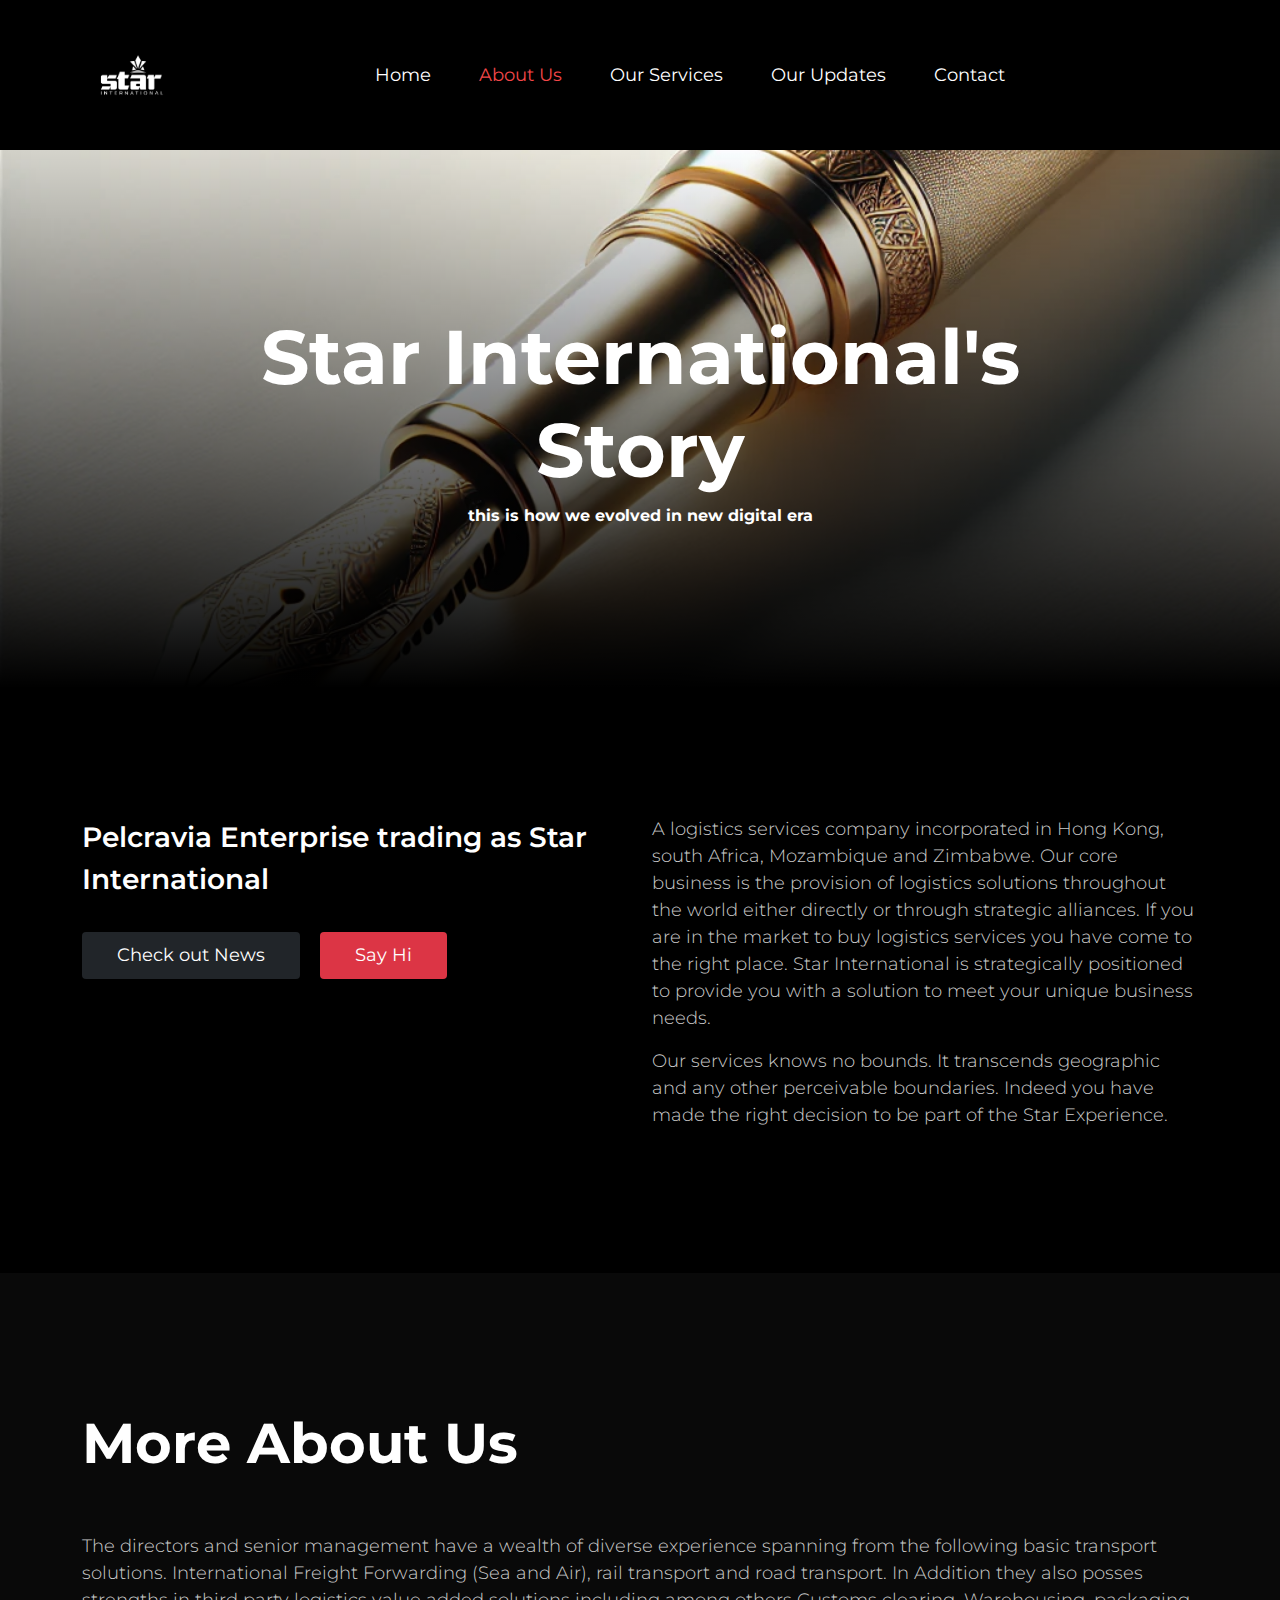
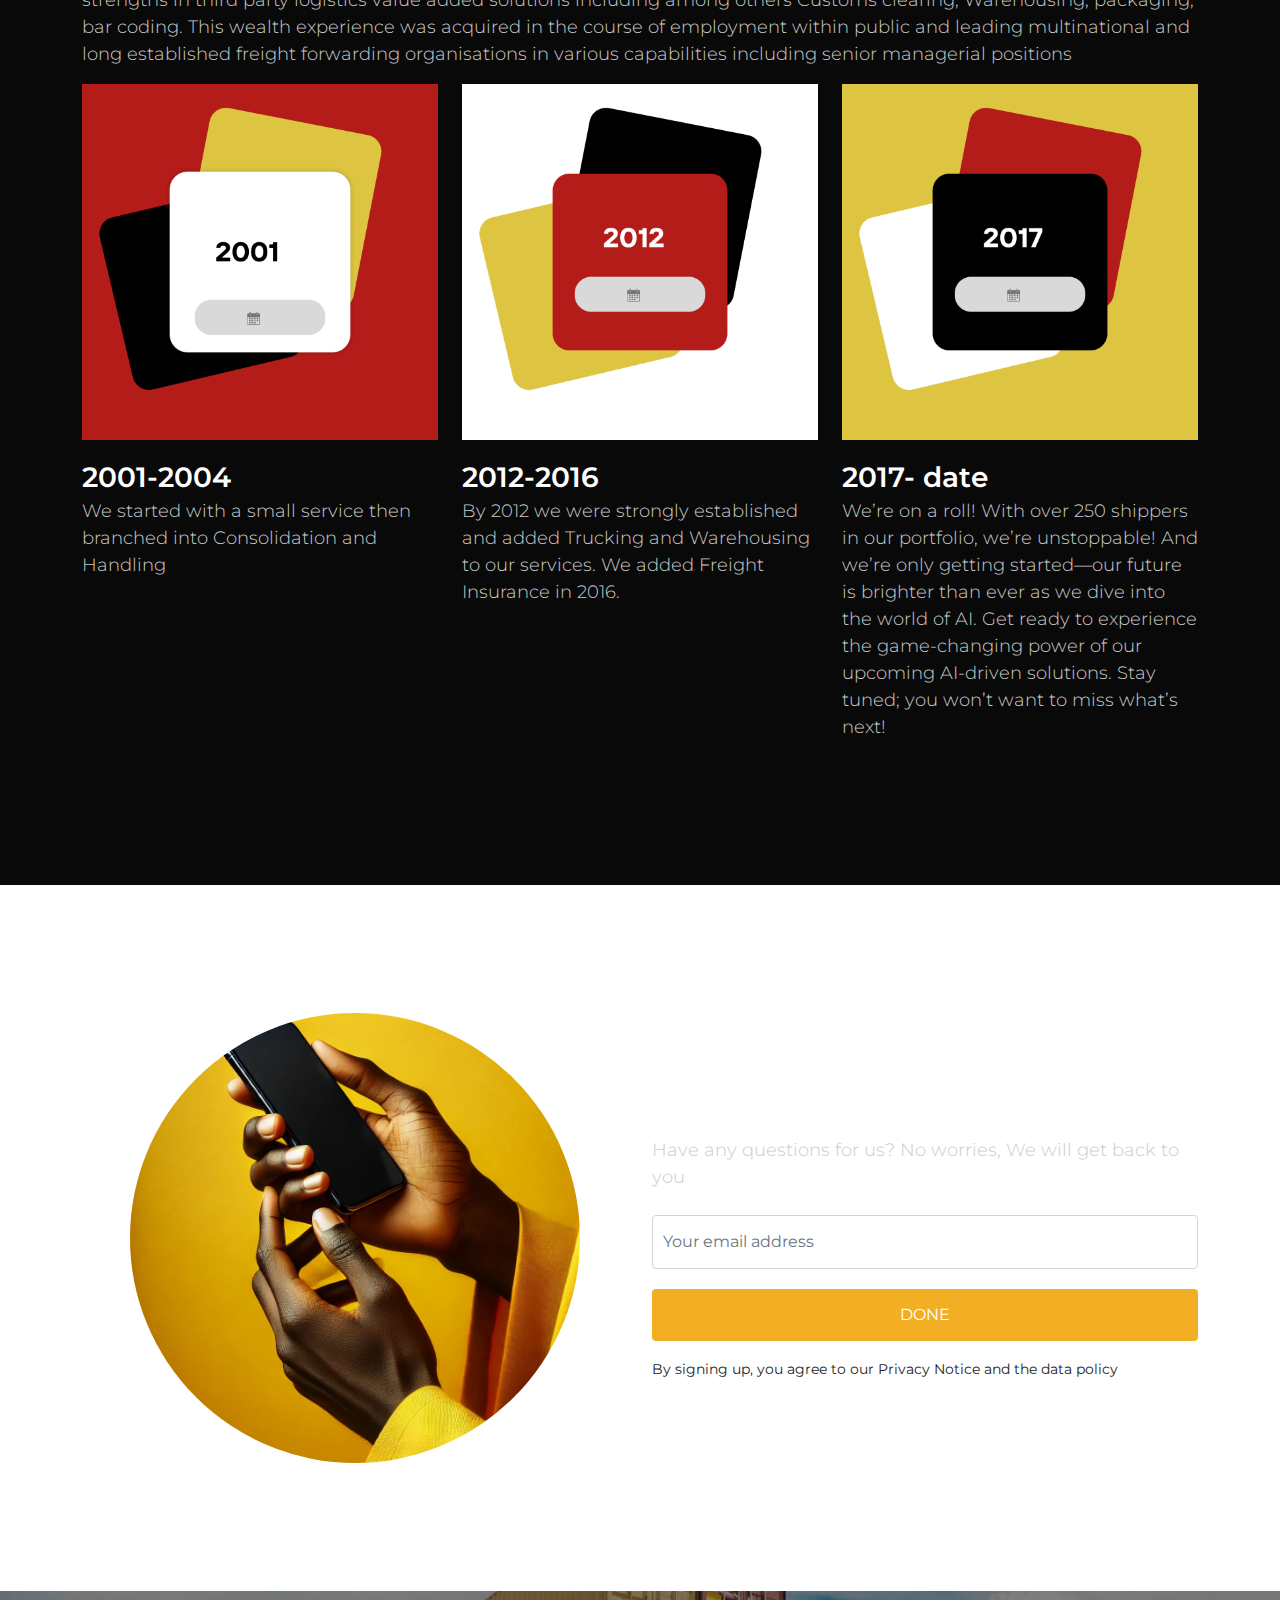
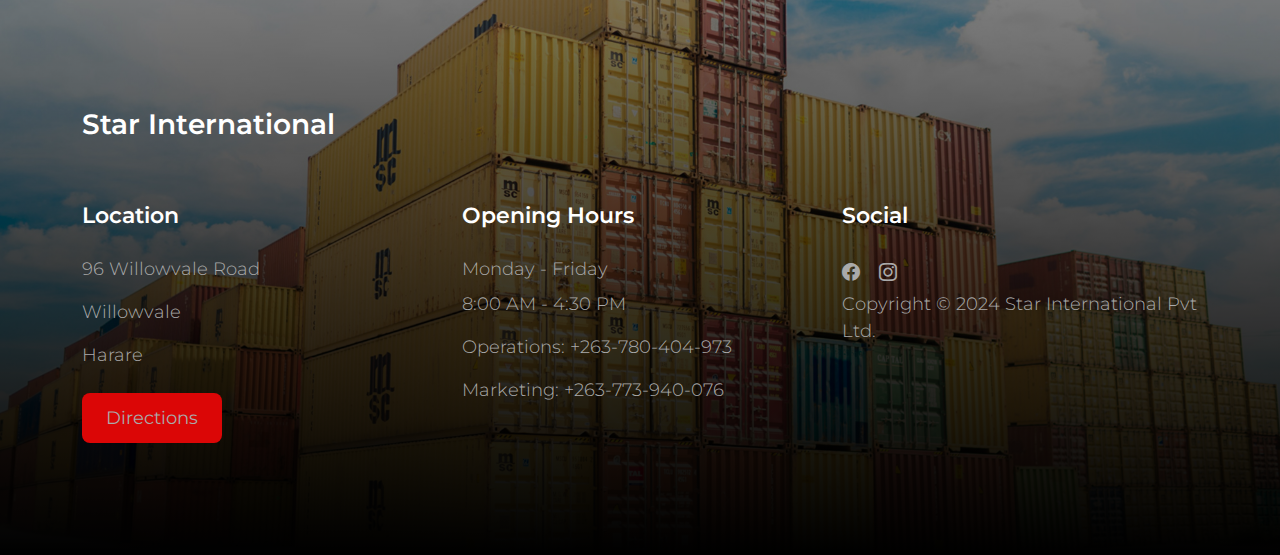
<file: about.html>
<!doctype html>
<html lang="en">
    <head>
        <meta charset="utf-8">
        <meta name="viewport" content="width=device-width, initial-scale=1">

        <meta name="description" content="">
        <meta name="author" content="">

        <title>About Star International</title>

        <!-- CSS FILES -->        
        <link rel="preconnect" href="https://fonts.googleapis.com">
        
        <link rel="preconnect" href="https://fonts.gstatic.com" crossorigin>
        
        <link href="https://fonts.googleapis.com/css2?family=Montserrat:wght@300;400;600;700&display=swap" rel="stylesheet">                
        <link href="css/bootstrap.min.css" rel="stylesheet">

        <link href="css/bootstrap-icons.css" rel="stylesheet">

        <link href="css/tooplate-crispy-kitchen.css" rel="stylesheet">

    </head>
    
    <body>
        
        <nav class="navbar navbar-expand-lg bg-black-header shadow-lg">
            <div class="container">
                <button class="navbar-toggler" type="button" data-bs-toggle="collapse" data-bs-target="#navbarNav" aria-controls="navbarNav" aria-expanded="false" aria-label="Toggle navigation">
                    <span class="navbar-toggler-icon"></span>
                </button>
                
                <a class="navbar-brand" href="index.html">
                    <img src="images/logo/logo.png" alt="STAR INTERNATIONAL LOGO" style="height: auto; width: 100px;">
                </a>

                <div class="d-lg-none">
                    <button type="button" class="custom-btn btn btn-danger" data-bs-toggle="modal" data-bs-target="#BookingModal">Reservation</button>
                </div>

                <div class="collapse navbar-collapse" id="navbarNav">
                    <ul class="navbar-nav mx-auto">
                        <li class="nav-item">
                            <a class="nav-link" href="index.html">Home</a>
                        </li>

                        <li class="nav-item">
                            <a class="nav-link active" href="about.html">About Us</a>
                        </li>

                        <li class="nav-item">
                            <a class="nav-link" href="services.html">Our Services</a>
                        </li>

                        <li class="nav-item">
                            <a class="nav-link" href="news-detail.html">Our Updates</a>
                        </li>

                        <li class="nav-item">
                            <a class="nav-link" href="contact.html">Contact</a>
                        </li>
                    </ul>
                </div>

            </div>
        </nav>

        <main>

            <header class="site-header site-about-header">
                <div class="container">
                    <div class="row">

                        <div class="col-lg-10 col-12 mx-auto">
                            <h1 class="text-white">Star International's Story</h1>

                            <strong class="text-white">this is how we evolved in new digital era</strong>
                        </div>

                    </div>
                </div>

                <div class="overlay"></div>
            </header>

            <section class="about section-padding bg-black-header">
                <div class="container">
                    <div class="row">

                        <div class="col-lg-6 col-12 mb-2">
                            <h4 class="mb-3">Pelcravia Enterprise trading as
                                Star International</h4>

                            <a href="news.html" class="custom-btn btn btn-dark mt-3">Check out News</a>

                            <a href="contact.html" class="custom-btn btn btn-danger mt-3 ms-3">Say Hi</a>
                        </div>

                        <div class="col-lg-6 col-12">
                        
                        	<p> A logistics services company incorporated in Hong Kong, south Africa, Mozambique and Zimbabwe. Our core business is the provision of logistics solutions throughout the world either directly or through strategic alliances.

                                If you are in the market to buy logistics services you have come to the right place. Star International is strategically positioned to provide you with a solution to meet your unique business needs.</p>
                        
                            <p>
                                Our services knows no bounds. It transcends geographic and any other perceivable boundaries. Indeed you have made the right decision to be part of the Star Experience.
                                
                                </p>

                        </div>

                    </div>
                </div>
            </section>

            <section class="about section-padding">
                <div class="container">
                    <div class="row">

                        <div class="col-12">
                            <h2 class="mb-5">More About Us</h2>
                            <p>The directors and senior management have a wealth of diverse experience spanning from the following basic transport solutions. International Freight Forwarding (Sea and Air), rail transport and road transport. In Addition they also posses strengths in third party logistics value added solutions including among others Customs clearing, Warehousing, packaging, bar coding.
                                
                                This wealth experience was acquired in the course of employment within public and leading multinational and long established freight forwarding organisations in various capabilities including senior managerial positions</p>
                        </div>

                        <div class="col-lg-4 col-12">
                            <div class="team-thumb">
                                <img src="images/history1.png" class="img-fluid team-image" alt="">
                                
                                <div class="team-info">
                                    <h4 class="mt-3 mb-0">2001-2004</h4>

                                    <p>We started with a small service then branched into Consolidation and Handling</p>
                                </div>
                            </div>
                        </div>

                        <div class="col-lg-4 col-12 my-lg-0 my-4">
                            <div class="team-thumb">
                                <img src="images/history2 (5).png" class="img-fluid team-image" alt="">

                                <h4 class="mt-3 mb-0">2012-2016</h4>

                                <p>By 2012 we were strongly established and added Trucking and Warehousing to our services. We added Freight Insurance in 2016.</p>
                            </div>
                        </div>

                        <div class="col-lg-4 col-12">
                            <div class="team-thumb">
                                <img src="images/history3 (5).png" class="img-fluid team-image" alt="">
                                
                                <h4 class="mt-3 mb-0">2017- date</h4>

                                <p>We’re on a roll! With over 250 shippers in our portfolio, we’re unstoppable! And we’re only getting started—our future is brighter than ever as we dive into the world of AI. Get ready to experience the game-changing power of our upcoming AI-driven solutions. Stay tuned; you won’t want to miss what’s next! </p>
                            </div>
                        </div>

                    </div>
                </div>
            </section>
            
            <section class="newsletter section-padding bg-white">
                <div class="container">
                    <div class="row">

                        <div class="col-lg-6 col-12">
                            <img src="images/contactus.png" class="img-fluid newsletter-image" alt="">
                        </div>

                        <div class="col-lg-6 col-12 d-flex align-items-center mt-5 mt-lg-0 mx-auto">
                            <div class="subscribe-form-wrap">
                                <h4 class="mb-0">Our Newsletter</h4>

                                <p>Have any questions for us? No worries, We will get back to you</p>

                                <form class="custom-form subscribe-form mt-4" role="form">
                                    <input type="email" name="subscribe-email" id="subscribe-email" pattern="[^ @]*@[^ @]*" class="form-control" placeholder="Your email address" required="">

                                    <button type="submit" class="form-control mb-3" id="subscribe">Done</button>

                                    <small>By signing up, you agree to our Privacy Notice and the data policy</small>
                                    </div>
                                </form>
                            </div>
                        </div>

                    </div>
                </div>
            </section>

        </main>

        <footer class="site-footer section-padding">
            
            <div class="container">
                
                <div class="row">

                    <div class="col-12">
                        <h4 class="text-white mb-4 me-5">Star International</h4>
                    </div>

                    <div class="col-lg-4 col-md-7 col-xs-12 tooplate-mt30">
                        <h6 class="text-white mb-lg-4 mb-3">Location</h6>

                        <p>96 Willowvale Road </p>
                        <p>Willowvale</p>
                        <p> Harare</p>

                        

                        <a href="https://maps.app.goo.gl/TuQfLUzUe448WiKs8" class="custom-btn btn btn-dark mt-2 directions-btn">Directions</a>
                    </div>

                    <div class="col-lg-4 col-md-5 col-xs-12 tooplate-mt30">
                        <h6 class="text-white mb-lg-4 mb-3">Opening Hours</h6>

                        <p class="mb-2">Monday - Friday</p>

                        <p>8:00 AM - 4:30 PM</p>

                        <p>Operations: <a href="tel: +263-780-404-973" class="tel-link">+263-780-404-973</a></p>
                        <p>Marketing: <a href="tel: +263-773-940-076" class="tel-link">+263-773-940-076</a></p>
                        
                    </div>

                    <div class="col-lg-4 col-md-6 col-xs-12 tooplate-mt30">
                        <h6 class="text-white mb-lg-4 mb-3">Social</h6>

                        <ul class="social-icon">
                            <li><a href="#" class="social-icon-link bi-facebook"></a></li>

                            <li><a href="#" class="social-icon-link bi-instagram"></a></li>
                        </ul>
                    
                        <p>Copyright © 2024 Star International Pvt Ltd.
                        
                    </div>

                </div><!-- row ending -->
                
             </div><!-- container ending -->

        </footer>

       
        <!-- JAVASCRIPT FILES -->
        <script src="js/jquery.min.js"></script>
        <script src="js/bootstrap.bundle.min.js"></script>
        <script src="js/custom.js"></script>

    </body>
</html>
</file>
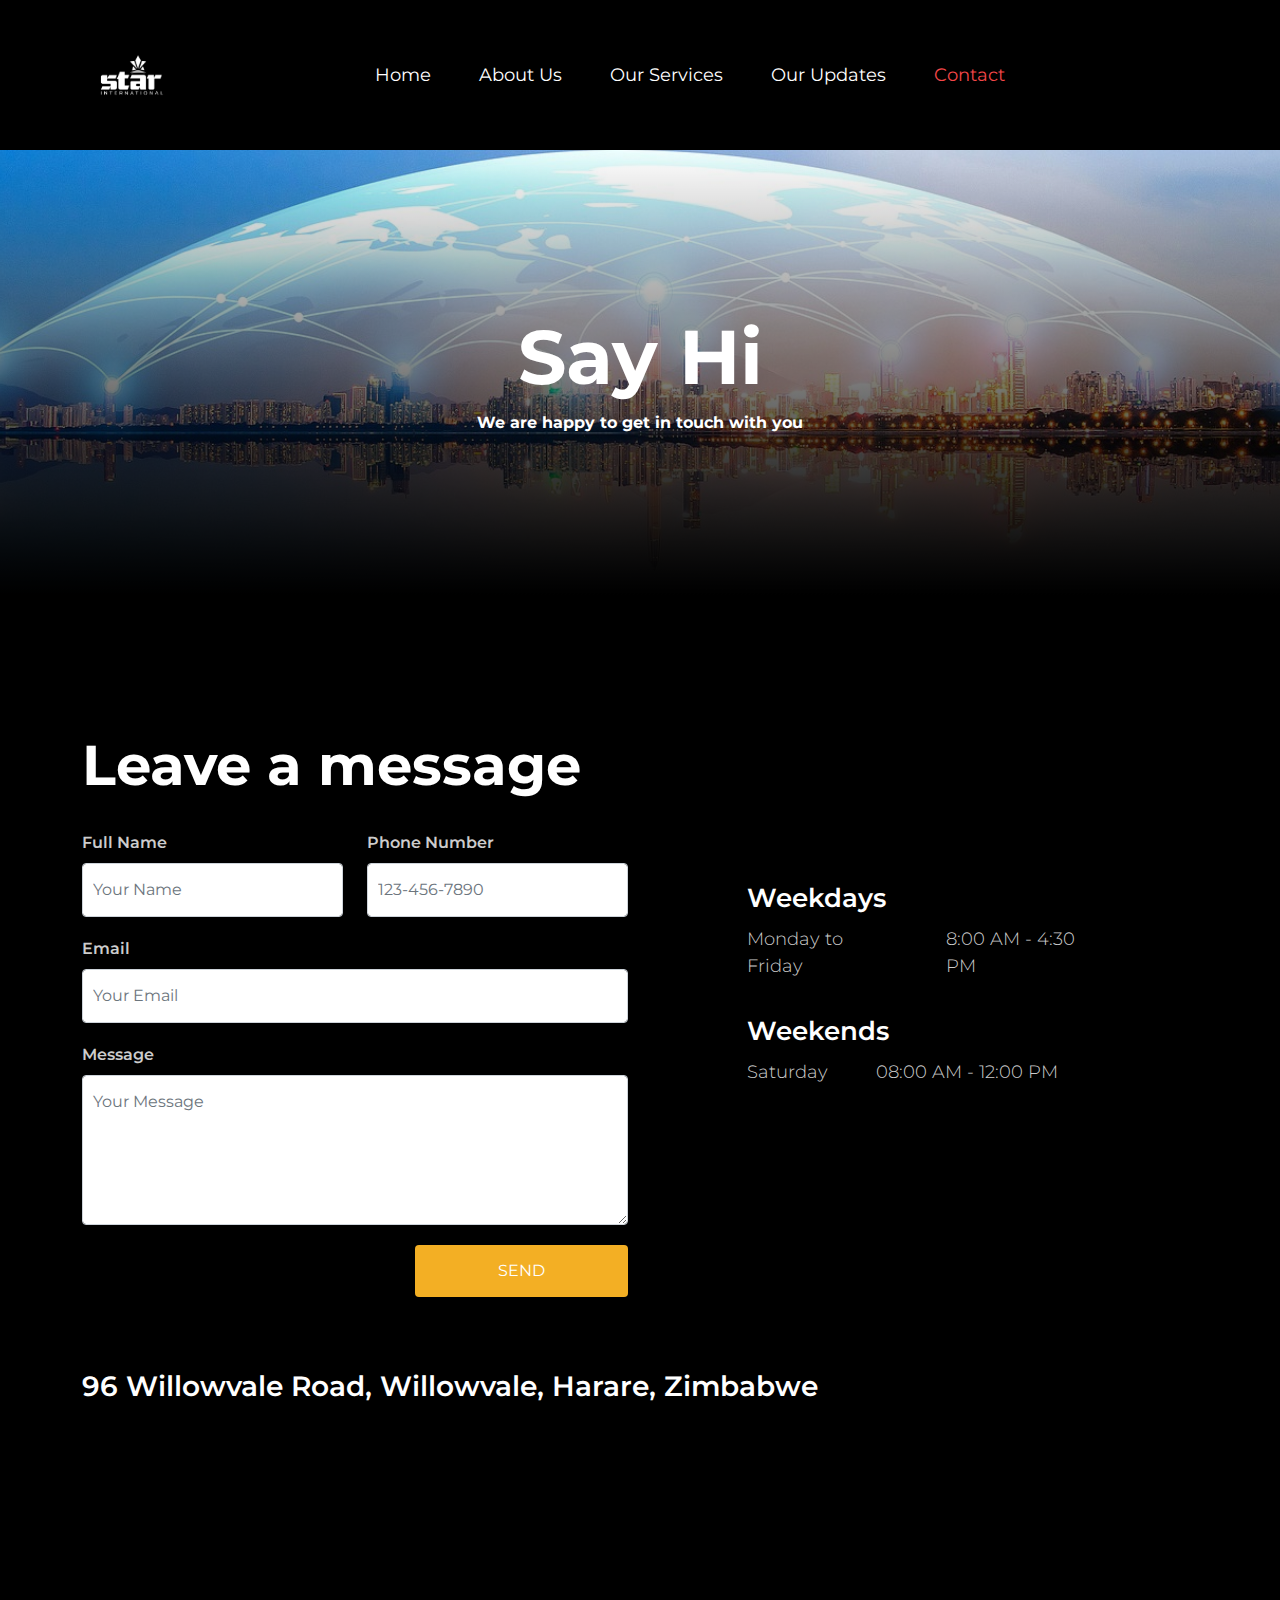
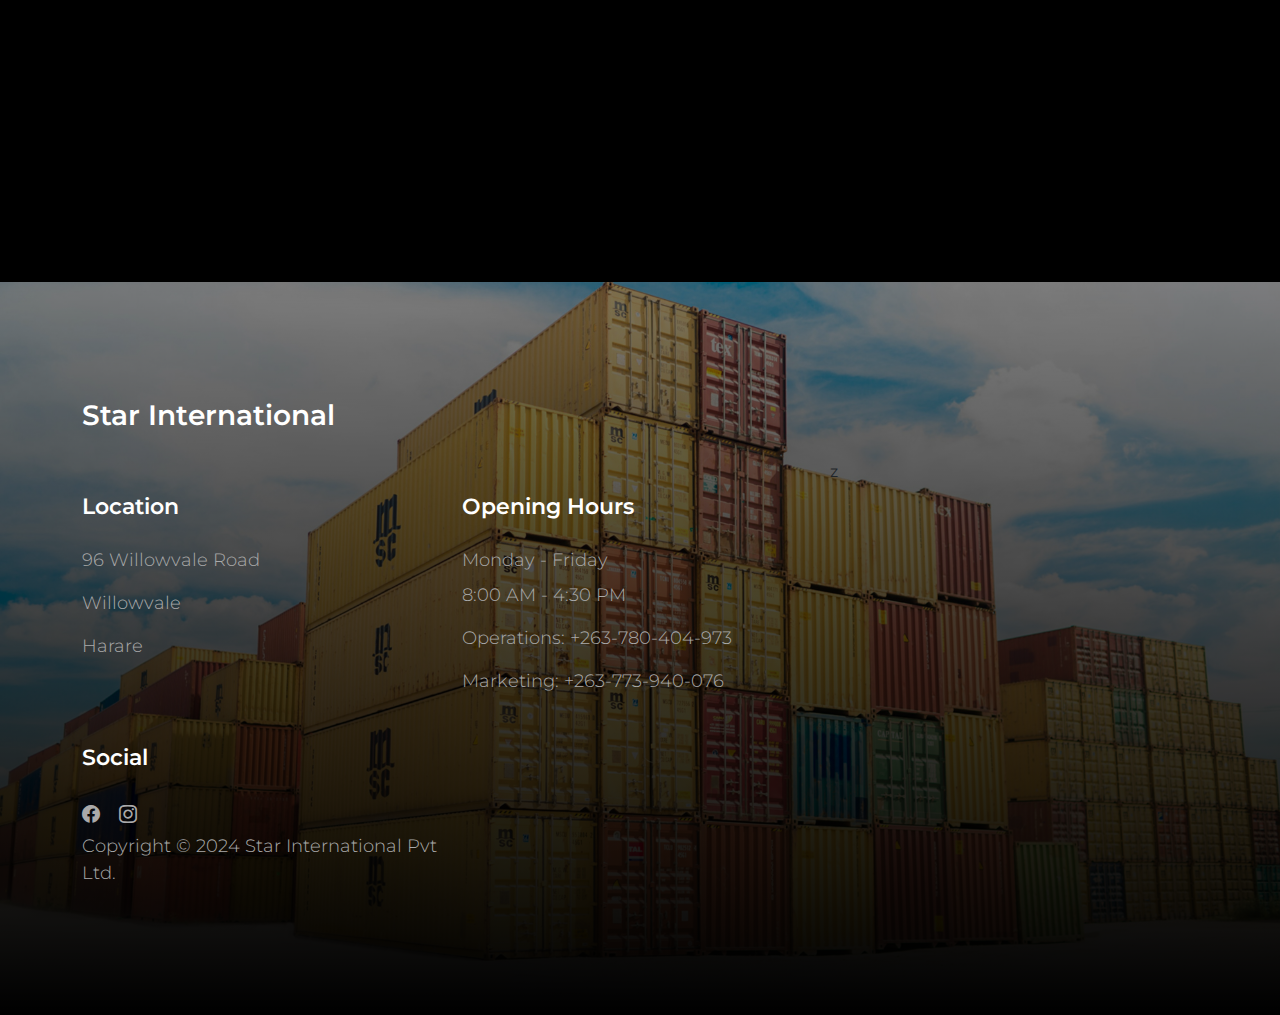
<file: contact.html>
<!doctype html>
<html lang="en">
    <head>
        <meta charset="utf-8">
        <meta name="viewport" content="width=device-width, initial-scale=1">

        <meta name="description" content="">
        <meta name="author" content="">

        <title>Star International - Contact Page</title>

        <!-- CSS FILES -->        
        <link rel="preconnect" href="https://fonts.googleapis.com">
        
        <link rel="preconnect" href="https://fonts.gstatic.com" crossorigin>
        
        <link href="https://fonts.googleapis.com/css2?family=Montserrat:wght@300;400;600;700&display=swap" rel="stylesheet">                
        <link href="css/bootstrap.min.css" rel="stylesheet">

        <link href="css/bootstrap-icons.css" rel="stylesheet">

        <link href="css/tooplate-crispy-kitchen.css" rel="stylesheet">

    </head>
    
    <body>
        
        <nav class="navbar navbar-expand-lg bg-black-header shadow-lg">
            <div class="container">
                <button class="navbar-toggler" type="button" data-bs-toggle="collapse" data-bs-target="#navbarNav" aria-controls="navbarNav" aria-expanded="false" aria-label="Toggle navigation">
                    <span class="navbar-toggler-icon"></span>
                </button>
                
                <a class="navbar-brand" href="index.html">
                    <img src="images/logo/logo.png" alt="STAR INTERNATIONAL LOGO" style="height: auto; width: 100px;">
                </a>

                <div class="d-lg-none">
                    <button type="button" class="custom-btn btn btn-danger" data-bs-toggle="modal" data-bs-target="#BookingModal">Reservation</button>
                </div>

                <div class="collapse navbar-collapse" id="navbarNav">
                    <ul class="navbar-nav mx-auto">
                        <li class="nav-item">
                            <a class="nav-link" href="index.html">Home</a>
                        </li>

                        <li class="nav-item">
                            <a class="nav-link" href="about.html">About Us</a>
                        </li>

                        <li class="nav-item">
                            <a class="nav-link" href="services.html">Our Services</a>
                        </li>

                        <li class="nav-item">
                            <a class="nav-link" href="news-detail.html">Our Updates</a>
                        </li>

                        <li class="nav-item">
                            <a class="nav-link active" href="contact.html">Contact</a>
                        </li>
                    </ul>
                </div>

                

            </div>
        </nav>

        <main>

            <header class="site-header site-contact-header">
                <div class="container">
                    <div class="row">

                        <div class="col-lg-10 col-12 mx-auto">
                            <h1 class="text-white">Say Hi</h1>

                            <strong class="text-white">We are happy to get in touch with you</strong>
                        </div>

                    </div>
                </div>
                
                <div class="overlay"></div>
            </header>

            <section class="contact section-padding">
                <div class="container">
                    <div class="row">

                        <div class="col-12">
                            <h2 class="mb-4">Leave a message</h2>
                        </div>

                        <div class="col-lg-6 col-12">
                            <form class="custom-form contact-form row" action="#" method="post" role="form">
                                <div class="col-lg-6 col-6">
                                    <label for="contact-name" class="form-label">Full Name</label>

                                    <input type="text" name="contact-name" id="contact-name" class="form-control" placeholder="Your Name" required>
                                </div>

                                <div class="col-lg-6 col-6">
                                    <label for="contact-phone" class="form-label">Phone Number</label>

                                    <input type="telephone" name="contact-phone" id="contact-phone" pattern="[0-9]{3}-[0-9]{3}-[0-9]{4}" class="form-control" placeholder="123-456-7890">
                                </div>

                                <div class="col-12">
                                    <label for="contact-email" class="form-label">Email</label>

                                    <input type="email" name="contact-email" id="contact-email" pattern="[^ @]*@[^ @]*" class="form-control" placeholder="Your Email" required="">

                                    <label for="contact-message" class="form-label">Message</label>

                                    <textarea class="form-control" rows="5" id="contact-message" name="contact-message" placeholder="Your Message"></textarea>
                                </div>

                                <div class="col-lg-5 col-12 ms-auto">
                                    <button type="submit" class="form-control">Send</button>
                                </div>
                            </form>
                        </div>

                        <div class="col-lg-4 col-12 mx-auto mt-lg-5 mt-4">

                            <h5>Weekdays</h5>

                            <div class="d-flex mb-lg-3">
                                <p>Monday to Friday</p>

                                <p class="ms-5">8:00 AM - 4:30 PM</p>
                            </div>

                            <h5>Weekends</h5>

                            <div class="d-flex">
                                <p>Saturday</p>

                                <p class="ms-5">08:00 AM - 12:00 PM</p>
                            </div>
                        </div>

                        <div class="col-12">
                            <h4 class="mt-5 mb-4">96 Willowvale Road, Willowvale, Harare, Zimbabwe </h4>

                            <div class="google-map pt-3">
                                
                                <iframe src="https://www.google.com/maps/embed?pb=!1m18!1m12!1m3!1d4439.860601905831!2d30.98305601136784!3d-17.879884183023258!2m3!1f0!2f0!3f0!3m2!1i1024!2i768!4f13.1!3m3!1m2!1s0x1931a176e43d4e1f%3A0xcb282feb3d12c814!2sStar%20International!5e1!3m2!1sen!2szm!4v1731422106256!5m2!1sen!2szm" width="100%" height="300" style="border:0;" allowfullscreen="" loading="lazy" referrerpolicy="no-referrer-when-downgrade"></iframe>
                            </div>
                        </div>

                    </div>
                </div>
            </section>

        </main>

        <footer class="site-footer section-padding">
            
            <div class="container">
                
                <div class="row">

                    <div class="col-12">
                        <h4 class="text-white mb-4 me-5">Star International</h4>
                    </div>

                    <div class="col-lg-4 col-md-7 col-xs-12 tooplate-mt30">
                        <h6 class="text-white mb-lg-4 mb-3">Location</h6>

                        <p>96 Willowvale Road </p>
                        <p>Willowvale</p>
                        <p> Harare</p>

                    </div>

                    <div class="col-lg-4 col-md-5 col-xs-12 tooplate-mt30">
                        <h6 class="text-white mb-lg-4 mb-3">Opening Hours</h6>

                        <p class="mb-2">Monday - Friday</p>

                        <p>8:00 AM - 4:30 PM</p>

                        <p>Operations: <a href="tel: +263-780-404-973" class="tel-link">+263-780-404-973</a></p>
                        <p>Marketing: <a href="tel: +263-773-940-076" class="tel-link">+263-773-940-076</a></p>
                        
                    </div>

                 z   <div class="col-lg-4 col-md-6 col-xs-12 tooplate-mt30">
                        <h6 class="text-white mb-lg-4 mb-3">Social</h6>

                        <ul class="social-icon">
                            <li><a href="#" class="social-icon-link bi-facebook"></a></li>

                            <li><a href="#" class="social-icon-link bi-instagram"></a></li>
                        </ul>
                    
                        <p>Copyright © 2024 Star International Pvt Ltd.
                        
                    </div>

                </div><!-- row ending -->
                
             </div><!-- container ending -->
             
        </footer>

        <!-- Modal -->
        <div class="modal fade" id="BookingModal" tabindex="-1" aria-labelledby="BookingModal" aria-hidden="true">
            <div class="modal-dialog modal-dialog-centered modal-xl">
                <div class="modal-content">
                    <div class="modal-header">
                        <h3 class="mb-0">Reserve a table</h3>

                        <button type="button" class="btn-close" data-bs-dismiss="modal" aria-label="Close"></button>
                    </div>

                    <div class="modal-body d-flex flex-column justify-content-center">
                        <div class="booking">
                            
                            <form class="booking-form row" role="form" action="#" method="post">
                                <div class="col-lg-6 col-12">
                                    <label for="name" class="form-label">Full Name</label>

                                    <input type="text" name="name" id="name" class="form-control" placeholder="Your Name" required>
                                </div>

                                <div class="col-lg-6 col-12">
                                    <label for="email" class="form-label">Email Address</label>

                                    <input type="email" name="email" id="email" pattern="[^ @]*@[^ @]*" class="form-control" placeholder="your@email.com" required>
                                </div>

                                <div class="col-lg-6 col-12">
                                    <label for="phone" class="form-label">Phone Number</label>

                                    <input type="telephone" name="phone" id="phone" pattern="[0-9]{3}-[0-9]{3}-[0-9]{4}" class="form-control" placeholder="123-456-7890">
                                </div>

                                <div class="col-lg-6 col-12">
                                    <label for="people" class="form-label">Number of persons</label>

                                    <input type="text" name="people" id="people" class="form-control" placeholder="12 persons">
                                </div>

                                <div class="col-lg-6 col-12">
                                    <label for="date" class="form-label">Date</label>

                                    <input type="date" name="date" id="date" value="" class="form-control">
                                </div>

                                <div class="col-lg-6 col-12">
                                    <label for="time" class="form-label">Time</label>

                                    <select class="form-select form-control" name="time" id="time">
                                      <option value="5" selected>5:00 PM</option>
                                      <option value="6">6:00 PM</option>
                                      <option value="7">7:00 PM</option>
                                      <option value="8">8:00 PM</option>
                                      <option value="9">9:00 PM</option>
                                    </select>
                                </div>

                                <div class="col-12">
                                    <label for="message" class="form-label">Special Request</label>

                                    <textarea class="form-control" rows="4" id="message" name="message" placeholder=""></textarea>
                                </div>

                                <div class="col-lg-4 col-12 ms-auto">
                                    <button type="submit" class="form-control">Submit Request</button>
                                </div>
                            </form>
                        </div>
                    </div>

                    <div class="modal-footer"></div>
                    
                </div>
                
            </div>
        </div>

        <!-- JAVASCRIPT FILES -->
        <script src="js/jquery.min.js"></script>
        <script src="js/bootstrap.bundle.min.js"></script>
        <script src="js/custom.js"></script>

    </body>
</html>
</file>
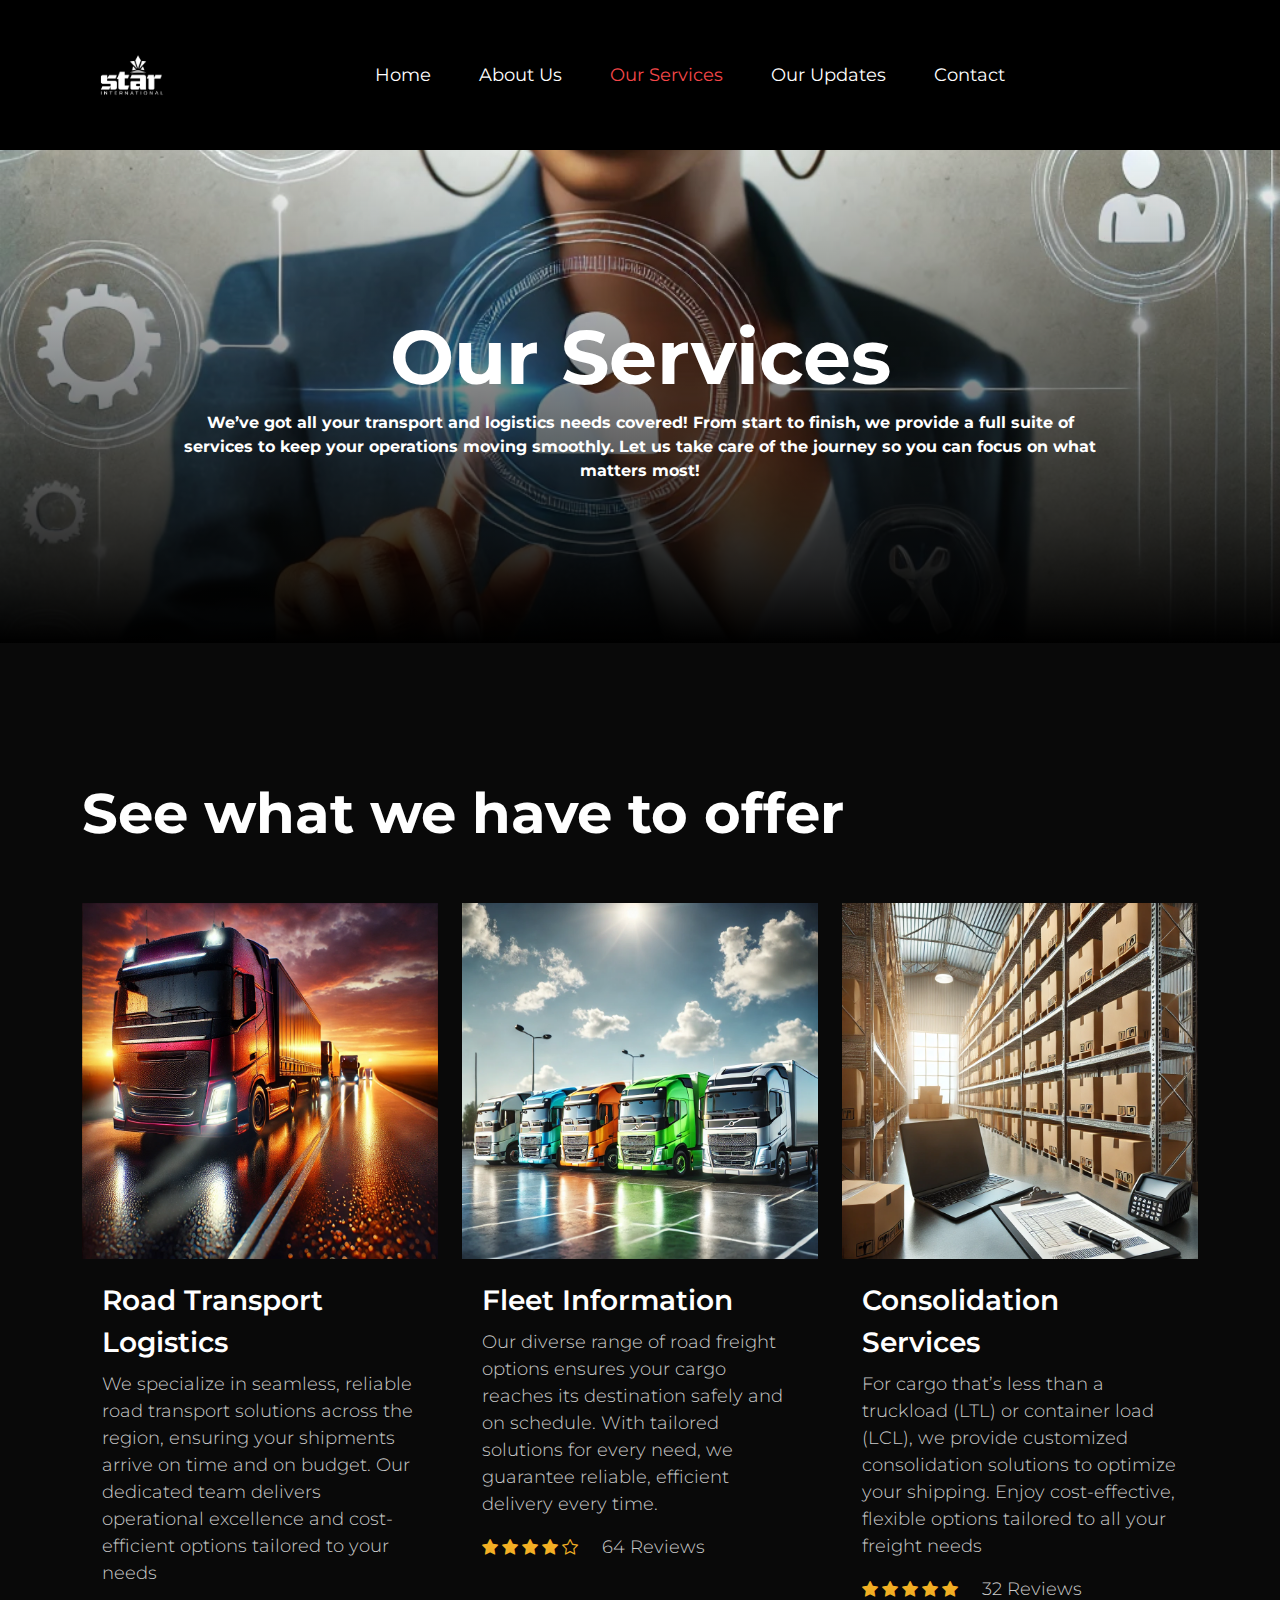
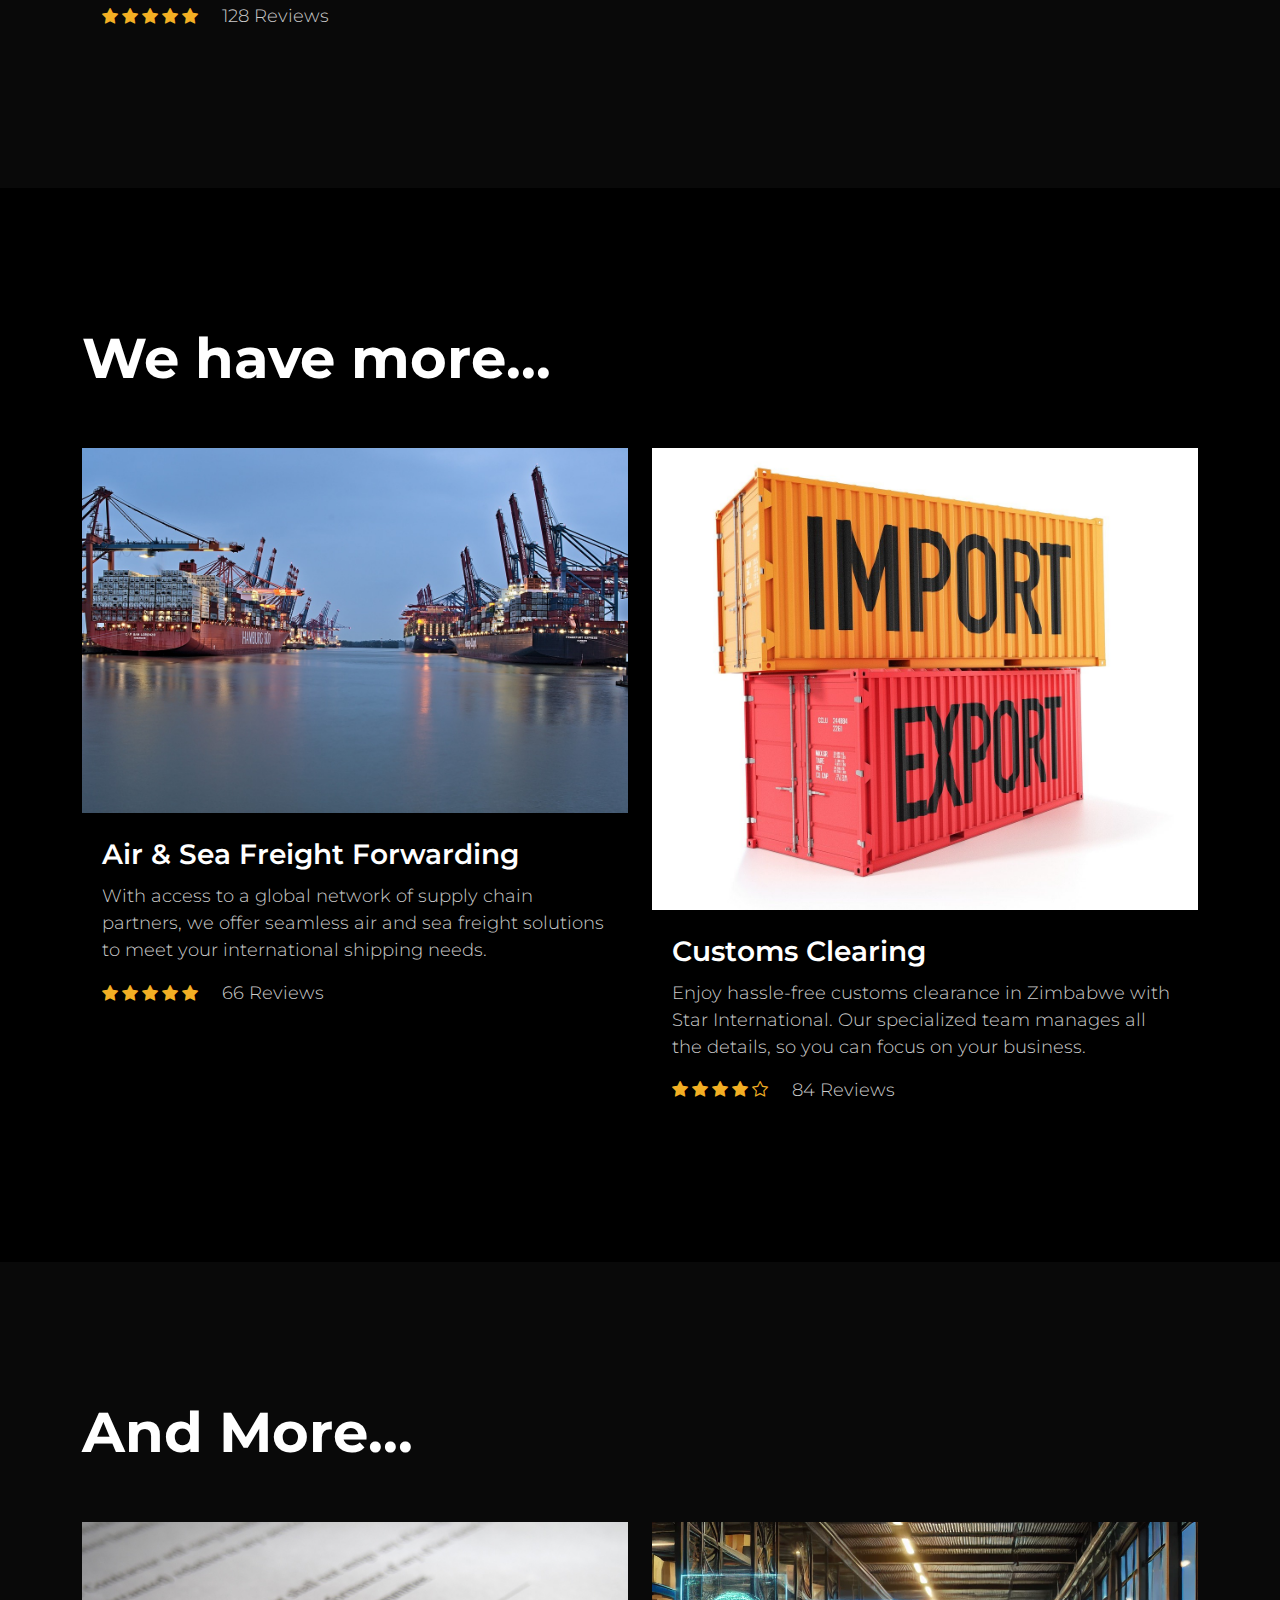
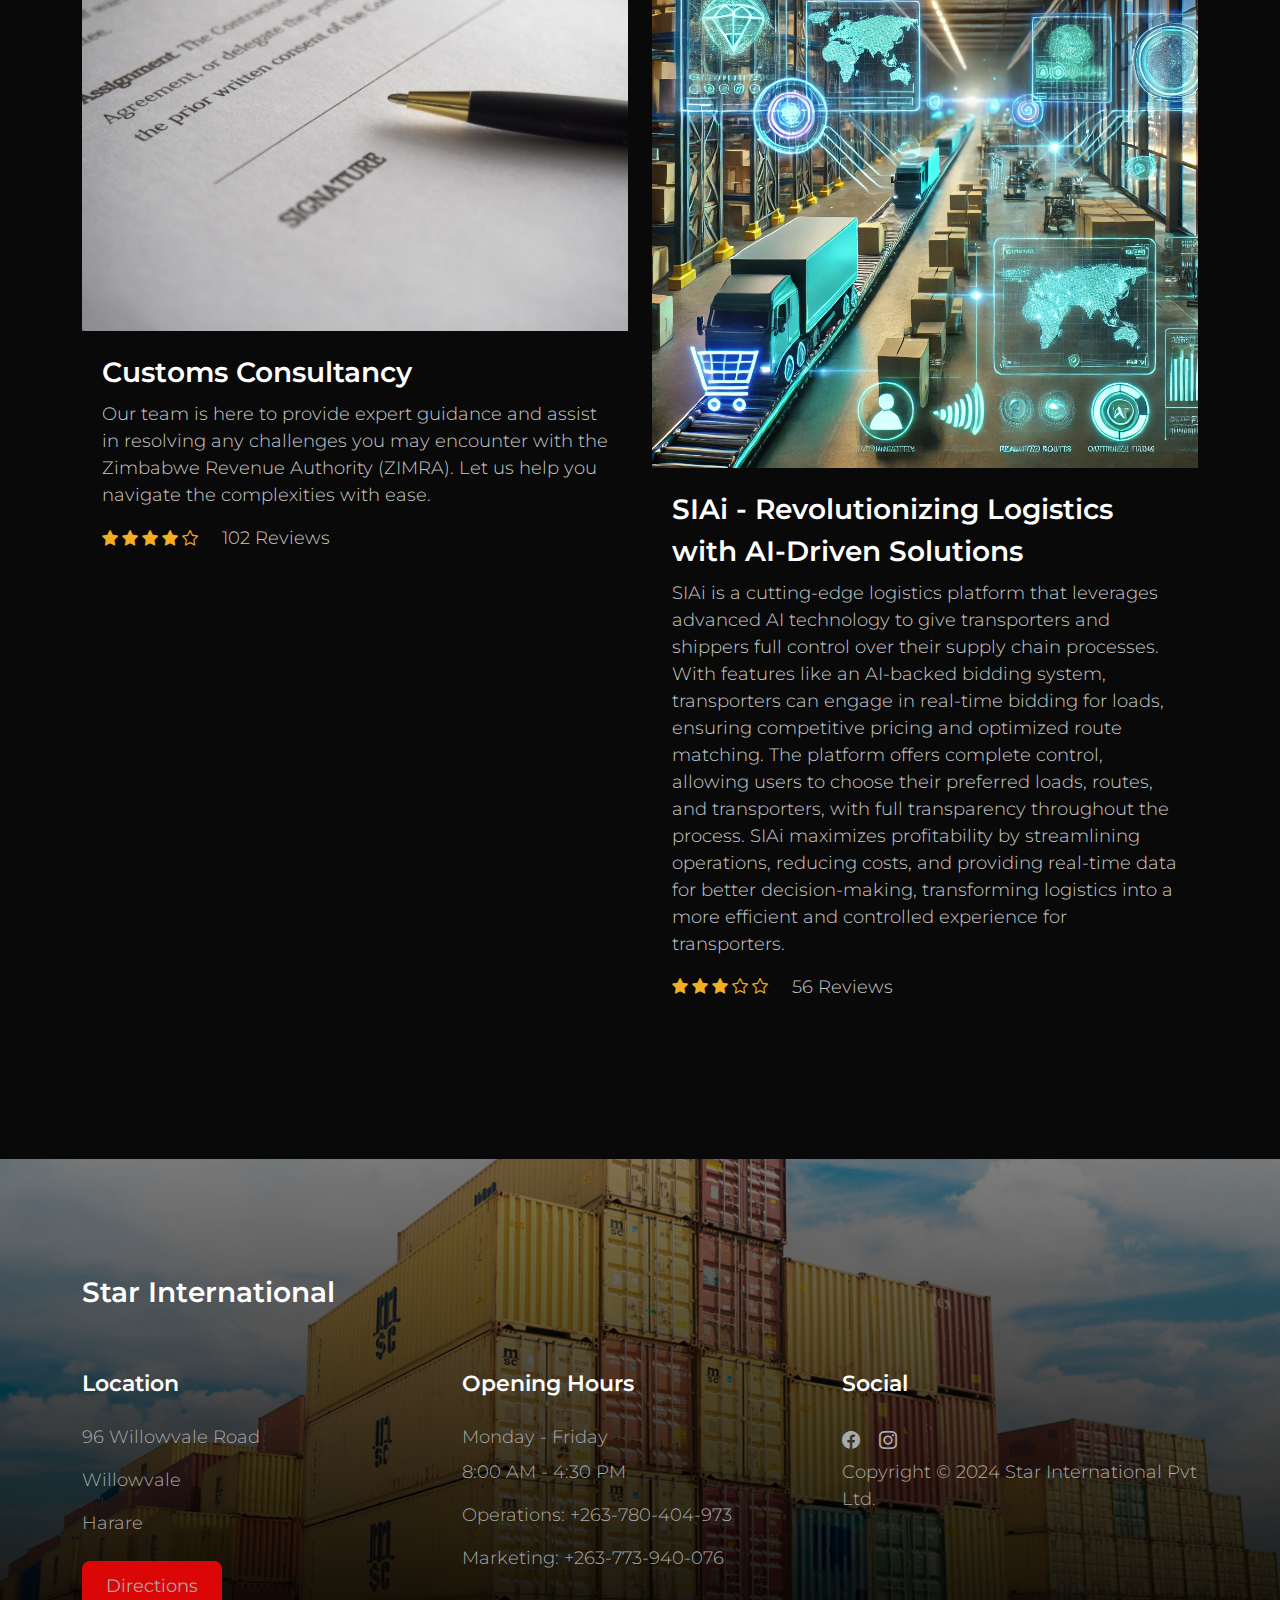
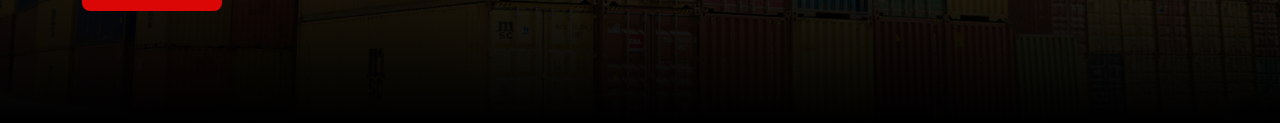
<file: services.html>
<!doctype html>
<html lang="en">
    <head>
        <meta charset="utf-8">
        <meta name="viewport" content="width=device-width, initial-scale=1">

        <meta name="description" content="">
        <meta name="author" content="">

        <title>Our Services</title>

        <!-- CSS FILES -->      
        <link rel="preconnect" href="https://fonts.googleapis.com">
        
        <link rel="preconnect" href="https://fonts.gstatic.com" crossorigin>
        
        <link href="https://fonts.googleapis.com/css2?family=Montserrat:wght@300;400;600;700&display=swap" rel="stylesheet">                  
        <link href="css/bootstrap.min.css" rel="stylesheet">

        <link href="css/bootstrap-icons.css" rel="stylesheet">

        <link href="css/tooplate-crispy-kitchen.css" rel="stylesheet">
        

    </head>
    
    <body>
        
        <nav class="navbar navbar-expand-lg bg-black-header shadow-lg">
            <div class="container">
                <button class="navbar-toggler" type="button" data-bs-toggle="collapse" data-bs-target="#navbarNav" aria-controls="navbarNav" aria-expanded="false" aria-label="Toggle navigation">
                    <span class="navbar-toggler-icon"></span>
                </button>
                
                <a class="navbar-brand" href="index.html">
                    <img src="images/logo/logo.png" alt="STAR INTERNATIONAL LOGO" style="height: auto; width: 100px;">
                </a>


                <div class="collapse navbar-collapse" id="navbarNav">
                    <ul class="navbar-nav mx-auto">
                        <li class="nav-item">
                            <a class="nav-link" href="index.html">Home</a>
                        </li>

                        <li class="nav-item">
                            <a class="nav-link" href="about.html">About Us</a>
                        </li>

                        <li class="nav-item">
                            <a class="nav-link active" href="services.html"> Our Services</a>
                        </li>

                        <li class="nav-item">
                            <a class="nav-link" href="news-detail.html">Our Updates</a>
                        </li>

                        <li class="nav-item">
                            <a class="nav-link" href="contact.html">Contact</a>
                        </li>
                    </ul>
                </div>

            </div>
        </nav>

        <main>

            <header class="site-header site-menu-header">

                <div class="container">
                    <div class="row">

                        <div class="col-lg-10 col-12 mx-auto">
                            <h1 class="text-white">Our Services</h1>

                            <strong class="text-white">We’ve got all your transport and logistics needs covered! From start to finish, we provide a full suite of services to keep your operations moving smoothly. Let us take care of the journey so you can focus on what matters most!</strong>
                        </div>

                    </div>
                </div>

                <div class="overlay"></div>
            </header>

            <section class="menu section-padding">
                <div class="container">
                    <div class="row">

                        <div class="col-12">
                            <h2 class="mb-lg-5 mb-4">See what we have to offer</h2>
                        </div>

                        <div class="col-lg-4 col-md-6 col-12">
                            <div class="menu-thumb">
                                <img src="images/breakfast/road.png" class="img-fluid menu-image" alt="">

                                <div class="menu-info d-flex flex-wrap align-items-center">
                                    <h4 class="mb-0">Road Transport Logistics</h4>


                                    <div class="d-flex flex-wrap align-items-center w-100 mt-2">
                                        <p>We specialize in seamless, reliable road transport solutions across the region, ensuring your shipments arrive on time and on budget. Our dedicated team delivers operational excellence and cost-efficient options tailored to your needs</p>

                                        <div class="reviews-stars">
                                            <i class="bi-star-fill reviews-icon"></i>
                                            <i class="bi-star-fill reviews-icon"></i>
                                            <i class="bi-star-fill reviews-icon"></i>
                                            <i class="bi-star-fill reviews-icon"></i>
                                            <i class="bi-star-fill reviews-icon"></i>
                                        </div>

                                        <p class="reviews-text mb-0 ms-4">128 Reviews</p>
                                    </div>
                                </div>
                            </div>
                        </div>

                        <div class="col-lg-4 col-md-6 col-12">
                            <div class="menu-thumb">
                                <img src="images/breakfast/fleet.png" class="img-fluid menu-image" alt="">

                                <div class="menu-info d-flex flex-wrap align-items-center">
                                    <h4 class="mb-0">Fleet Information</h4>

                                    <div class="d-flex flex-wrap align-items-center w-100 mt-2">
                                        <p>Our diverse range of road freight options ensures your cargo reaches its destination safely and on schedule. With tailored solutions for every need, we guarantee reliable, efficient delivery every time.
                                        </p>

                                        <div class="reviews-stars">
                                            <i class="bi-star-fill reviews-icon"></i>
                                            <i class="bi-star-fill reviews-icon"></i>
                                            <i class="bi-star-fill reviews-icon"></i>
                                            <i class="bi-star-fill reviews-icon"></i>
                                            <i class="bi-star reviews-icon"></i>
                                        </div>

                                        <p class="reviews-text mb-0 ms-4">64 Reviews</p>
                                    </div>
                                </div>
                            </div>
                        </div>

                        <div class="col-lg-4 col-md-6 col-12">
                            <div class="menu-thumb">
                                <img src="images/breakfast/consolidation.png" class="img-fluid menu-image" alt="">

                                <div class="menu-info d-flex flex-wrap align-items-center">
                                    <h4 class="mb-0">Consolidation Services
                                    </h4>

                                    <div class="d-flex flex-wrap align-items-center w-100 mt-2">
                                        <p>For cargo that’s less than a truckload (LTL) or container load (LCL), we provide customized consolidation solutions to optimize your shipping. Enjoy cost-effective, flexible options tailored to all your freight needs</p>

                                        <div class="reviews-stars">
                                            <i class="bi-star-fill reviews-icon"></i>
                                            <i class="bi-star-fill reviews-icon"></i>
                                            <i class="bi-star-fill reviews-icon"></i>
                                            <i class="bi-star-fill reviews-icon"></i>
                                            <i class="bi-star-fill reviews-icon"></i>
                                        </div>

                                        <p class="reviews-text mb-0 ms-4">32 Reviews</p>
                                    </div>
                                </div>
                            </div>
                        </div>

                    </div>
                </div>
            </section>

            <section class="menu section-padding bg-black">
                <div class="container">
                    <div class="row">

                        <div class="col-12">
                            <h2 class="mb-lg-5 mb-4">We have more...</h2>
                        </div>

                        <div class="col-lg-6 col-12">
                            <div class="menu-thumb">
                                <img src="images/lunch/port-6670683_1280.jpg" class="img-fluid menu-image" alt="">

                                <div class="menu-info d-flex flex-wrap align-items-center">
                                    <h4 class="mb-0">Air & Sea Freight Forwarding
                                    </h4>

                                   

                                    <div class="d-flex flex-wrap align-items-center w-100 mt-2">
                                        <p>With access to a global network of supply chain partners, we offer seamless air and sea freight solutions to meet your international shipping needs.
                                        </p>

                                        <div class="reviews-stars">
                                            <i class="bi-star-fill reviews-icon"></i>
                                            <i class="bi-star-fill reviews-icon"></i>
                                            <i class="bi-star-fill reviews-icon"></i>
                                            <i class="bi-star-fill reviews-icon"></i>
                                            <i class="bi-star-fill reviews-icon"></i>
                                        </div>

                                        <p class="reviews-text mb-0 ms-4">66 Reviews</p>
                                    </div>
                                </div>
                            </div>
                        </div>

                        <div class="col-lg-6 col-12">
                            <div class="menu-thumb">
                                <img src="images/lunch/import-7784074_1280.jpg" class="img-fluid menu-image" alt="">

                                <div class="menu-info d-flex flex-wrap align-items-center">
                                    <h4 class="mb-0">Customs Clearing</h4>

                                    

                                    <div class="d-flex flex-wrap align-items-center w-100 mt-2">
                                        <p>Enjoy hassle-free customs clearance in Zimbabwe with Star International. Our specialized team manages all the details, so you can focus on your business.</p>

                                        <div class="reviews-stars">
                                            <i class="bi-star-fill reviews-icon"></i>
                                            <i class="bi-star-fill reviews-icon"></i>
                                            <i class="bi-star-fill reviews-icon"></i>
                                            <i class="bi-star-fill reviews-icon"></i>
                                            <i class="bi-star reviews-icon"></i>
                                        </div>

                                        <p class="reviews-text mb-0 ms-4">84 Reviews</p>
                                    </div>
                                </div>
                            </div>
                        </div>

                    </div>
                </div>
            </section>

            <section class="menu section-padding">
                <div class="container">
                    <div class="row">

                        <div class="col-12">
                            <h2 class="mb-lg-5 mb-4">And More...</h2>
                        </div>

                        <div class="col-lg-6 col-10">
                            <div class="menu-thumb">
                                <img src="images/dinner/business-962364_1280.jpg" class="img-fluid menu-image" alt="">

                                <div class="menu-info d-flex flex-wrap align-items-center">
                                    <h4 class="mb-0">Customs Consultancy</h4>

                                   

                                    <div class="d-flex flex-wrap align-items-center w-100 mt-2">
                                        <p>Our team is here to provide expert guidance and assist in resolving any challenges you may encounter with the Zimbabwe Revenue Authority (ZIMRA). Let us help you navigate the complexities with ease.</p>

                                        <div class="reviews-stars">
                                            <i class="bi-star-fill reviews-icon"></i>
                                            <i class="bi-star-fill reviews-icon"></i>
                                            <i class="bi-star-fill reviews-icon"></i>
                                            <i class="bi-star-fill reviews-icon"></i>
                                            <i class="bi-star reviews-icon"></i>
                                        </div>

                                        <p class="reviews-text mb-0 ms-4">102 Reviews</p>
                                    </div>
                                </div>
                            </div>
                        </div>

                        <div class="col-lg-6 col-12">
                            <div class="menu-thumb">
                                <img src="images/dinner/ai.png" class="img-fluid menu-image" alt="">

                                <div class="menu-info d-flex flex-wrap align-items-center">
                                    <h4 class="mb-0">SIAi - Revolutionizing Logistics with AI-Driven Solutions

                                    </h4>

                                  

                                    <div class="d-flex flex-wrap align-items-center w-100 mt-2">
                                        <p>SIAi is a cutting-edge logistics platform that leverages advanced AI technology to give transporters and shippers full control over their supply chain processes. With features like an AI-backed bidding system, transporters can engage in real-time bidding for loads, ensuring competitive pricing and optimized route matching. The platform offers complete control, allowing users to choose their preferred loads, routes, and transporters, with full transparency throughout the process. SIAi maximizes profitability by streamlining operations, reducing costs, and providing real-time data for better decision-making, transforming logistics into a more efficient and controlled experience for transporters.






                                        </p>

                                        <div class="reviews-stars">
                                            <i class="bi-star-fill reviews-icon"></i>
                                            <i class="bi-star-fill reviews-icon"></i>
                                            <i class="bi-star-fill reviews-icon"></i>
                                            <i class="bi-star reviews-icon"></i>
                                            <i class="bi-star reviews-icon"></i>
                                        </div>

                                        <p class="reviews-text mb-0 ms-4">56 Reviews</p>
                                    </div>
                                </div>
                            </div>
                        </div>

                    </div>
                </div>
            </section>

        </main>

        <footer class="site-footer section-padding">
            
            <div class="container">
                
                <div class="row">

                    <div class="col-12">
                        <h4 class="text-white mb-4 me-5">Star International</h4>
                    </div>

                    <div class="col-lg-4 col-md-7 col-xs-12 tooplate-mt30">
                        <h6 class="text-white mb-lg-4 mb-3">Location</h6>

                        <p>96 Willowvale Road </p>
                        <p>Willowvale</p>
                        <p> Harare</p>

                        

                        <a href="https://maps.app.goo.gl/TuQfLUzUe448WiKs8" class="custom-btn btn btn-dark mt-2 directions-btn">Directions</a>
                    </div>

                    <div class="col-lg-4 col-md-5 col-xs-12 tooplate-mt30">
                        <h6 class="text-white mb-lg-4 mb-3">Opening Hours</h6>

                        <p class="mb-2">Monday - Friday</p>

                        <p>8:00 AM - 4:30 PM</p>

                        <p>Operations: <a href="tel: +263-780-404-973" class="tel-link">+263-780-404-973</a></p>
                        <p>Marketing: <a href="tel: +263-773-940-076" class="tel-link">+263-773-940-076</a></p>
                        
                    </div>

                    <div class="col-lg-4 col-md-6 col-xs-12 tooplate-mt30">
                        <h6 class="text-white mb-lg-4 mb-3">Social</h6>

                        <ul class="social-icon">
                            <li><a href="#" class="social-icon-link bi-facebook"></a></li>

                            <li><a href="#" class="social-icon-link bi-instagram"></a></li>
                        </ul>
                    
                        <p>Copyright © 2024 Star International Pvt Ltd.
                        
                    </div>

                </div><!-- row ending -->
                
             </div><!-- container ending -->

        </footer>

        <!-- JAVASCRIPT FILES -->
        <script src="js/jquery.min.js"></script>
        <script src="js/bootstrap.bundle.min.js"></script>
        <script src="js/custom.js"></script>

    </body>
</html>
</file>
<file: css/tooplate-crispy-kitchen.css>
:root {
  --black-color: #000;
  --primary-color: #f44749;
  --secondary-color: #f3af24;
  --section-bg-color: #090909;
  --dark-color: #000000;
  --title-color: #ffffff;
  --news-title-color: #ffffff;
  --p-color: #cccccc;
  --border-color: #555555;
  --light-color: #ffffff;
  --border-radius-default: .25rem;

  --body-font-family: 'Montserrat', sans-serif;

  --h1-font-size: 76px;
  --h2-font-size: 56px;
  --h3-font-size: 42px;
  --h4-font-size: 28px;
  --h5-font-size: 26px;
  --h6-font-size: 22px;

  --p-font-size: 18px;
  --menu-font-size: 18px;
  --category-font-size: 14px;

  --font-weight-light: 300;
  --font-weight-normal: 400;
  --font-weight-semibold: 600;
  --font-weight-bold: 700;
  --white-color: #ffffff;
}

body {
    background: var(--black-color);
    font-family: var(--body-font-family);    
    position: relative;
}

/*---------------------------------------
  TYPOGRAPHY               
-----------------------------------------*/

h2,
h3,
h4,
h5,
h6 {
  color: var(--light-color);
  line-height: inherit;
}

h1,
h2,
h3,
h4,
h5,
h6 {
  font-weight: var(--font-weight-semibold);
}

h1,
h2 {
  font-weight: var(--font-weight-bold);
}

h1 {
  font-size: var(--h1-font-size);
  line-height: normal;
}

h2 {
  font-size: var(--h2-font-size);
}

h3 {
  font-size: var(--h3-font-size);
}

h4 {
  font-size: var(--h4-font-size);
}

h5 {
  font-size: var(--h5-font-size);
}

h6 {
  font-size: var(--h6-font-size);
}

p,
.list .list-item {
  color: var(--p-color);
  font-size: var(--p-font-size);
  font-weight: var(--font-weight-light);
}

a, 
button {
  touch-action: manipulation;
  transition: all 0.3s;
}

.form-label {
  color: var(--p-color);
  font-weight: var(--font-weight-semibold);
}

a {
  color: var(--secondary-color);
  text-decoration: none;
}

a:hover {
  color: var(--primary-color);
}

::selection {
  background: var(--primary-color);
  color: var(--white-color);
}

::-moz-selection {
  background: var(--primary-color);
  color: var(--white-color);
}

.section-padding {
  padding-top: 8rem;
  padding-bottom: 8rem;
}

b,
strong {
  font-weight: var(--font-weight-bold);
}


/*---------------------------------------
  CUSTOM BUTTON              
-----------------------------------------*/
.custom-btn {
  border: 0;
  color: var(--white-color);
  font-size: var(--menu-font-size);
  padding: 10px 35px;
}


/*---------------------------------------
  NAVIGATION              
-----------------------------------------*/
.navbar {
  background: var(--white-color);
  padding-top: 20px;
  padding-bottom: 20px;
}

.navbar-brand {
  color: var(--dark-color);
  font-size: var(--h5-font-size);
  font-weight: var(--font-weight-bold);
  margin-right: 0;
}

.navbar-expand-lg .navbar-nav .nav-link {
  padding-right: 1.5rem;
  padding-left: 1.5rem;
}

.navbar-expand-lg .nav-link {
  color: var(--p-color);
  font-weight: var(--font-weight-normal);
  font-size: var(--menu-font-size);
  padding-top: 15px;
  padding-bottom: 15px;
}

.navbar-nav .nav-link.active, 
.nav-link:focus, 
.nav-link:hover {
  color: var(--primary-color);
}

.nav-link:focus {
  color: var(--p-color);
}

.navbar-toggler {
  border: 0;
  padding: 0;
  cursor: pointer;
  margin: 0;
  width: 30px;
  height: 35px;
  outline: none;
}

.navbar-toggler:focus {
  outline: none;
  box-shadow: none;
}

.navbar-toggler[aria-expanded="true"] .navbar-toggler-icon {
  background: transparent;
}

.navbar-toggler[aria-expanded="true"] .navbar-toggler-icon:before,
.navbar-toggler[aria-expanded="true"] .navbar-toggler-icon:after {
  transition: top 300ms 50ms ease, -webkit-transform 300ms 350ms ease;
  transition: top 300ms 50ms ease, transform 300ms 350ms ease;
  transition: top 300ms 50ms ease, transform 300ms 350ms ease, -webkit-transform 300ms 350ms ease;
  top: 0;
}

.navbar-toggler[aria-expanded="true"] .navbar-toggler-icon:before {
  transform: rotate(45deg);
}

.navbar-toggler[aria-expanded="true"] .navbar-toggler-icon:after {
  transform: rotate(-45deg);
}

.navbar-toggler .navbar-toggler-icon {
  background: var(--dark-color);
  transition: background 10ms 300ms ease;
  display: block;
  width: 30px;
  height: 2px;
  position: relative;
}

.navbar-toggler .navbar-toggler-icon:before,
.navbar-toggler .navbar-toggler-icon:after {
  transition: top 300ms 350ms ease, -webkit-transform 300ms 50ms ease;
  transition: top 300ms 350ms ease, transform 300ms 50ms ease;
  transition: top 300ms 350ms ease, transform 300ms 50ms ease, -webkit-transform 300ms 50ms ease;
  position: absolute;
  right: 0;
  left: 0;
  background: var(--dark-color);
  width: 30px;
  height: 2px;
  content: '';
}

.navbar-toggler .navbar-toggler-icon:before {
  top: -8px;
}

.navbar-toggler .navbar-toggler-icon:after {
  top: 8px;
}


/*---------------------------------------
  SITE HEADER              
-----------------------------------------*/
.site-header {
  background-repeat: no-repeat;
  background-position: center;
  background-size: cover;
  padding-top: 10rem;
  padding-bottom: 10rem;
  text-align: center;
  position: relative;
}

.site-header .container {
  position: relative;
  z-index: 2;
}

.site-news-detail-header {
  background: transparent;
  text-align: left;
   padding-top: 6rem;
  padding-bottom: 6rem;
}

.site-about-header {
  background-image: url('../images/header/aboutus.png');
}

.site-menu-header {
  background-image: url('../images/header/services.png');
}

.site-news-header {
  background-image: url('../images/header/priscilla-du-preez-W3SEyZODn8U-unsplash.jpg');
}

.site-contact-header {
  background-image: url('../images/header/city-5439202_1280.jpg');
}

.overlay {
  background: linear-gradient(to top, var(--dark-color), transparent 100%);
  position: absolute;
  top: 0;
  right: 0;
  bottom: 0;
  left: 0;
}

.menu-image-wrap {
  position: relative;
  display: inline-block;
}

.menu-image {
  display: block;
  width: 100%;
  height: auto;
}

.menu-tag-overlay {
  position: absolute;
  top: 50%;
  left: 50%;
  transform: translate(-50%, -50%);
  background: rgba(255, 193, 7, 0.85); /* Semi-transparent warning color */
  color: #000; 
  padding: 20px 15px;
  font-size: 1.2rem; /* Larger font size */
  width: 70%; /* Narrower width */
  max-width: 250px; /* Limits maximum width */
  text-align: center;
  line-height: 1.5;
  border-radius: 8px;
}



/*---------------------------------------
  HERO              
-----------------------------------------*/
.hero {
  position: relative;
  overflow: hidden;
  padding-top: 20.542rem;
  padding-bottom: 20.542rem;
}

.hero .container {
  position: absolute;
  z-index: 9;
  top: 50%;
  left: 50%;
  transform: translate(-50%, -50%);
  width: 100%;
}

.video-wrap {
  z-index: -100;
}

.custom-video {
  position: absolute;
  top: 0;
  left: 0;
  object-fit: cover;
  width: 100%;
  height: 100%;
}


/*---------------------------------------
  HERO SLIDE               
-----------------------------------------*/
.carousel-image {
  width: 100%;
  height: 100%;
  object-fit: cover;
}

.carousel-thumb {
  position: relative;
}

.carousel-caption {
  background: linear-gradient(to top, var(--dark-color), transparent 90%);
  text-align: left;
  position: absolute;
  right: 0;
  bottom: 0;
  left: 0;
  padding: 60px 40px;
}

.hero-carousel .reviews-text,
.hero-text {
  color: var(--white-color);
}

.price-tag {
  background: var(--white-color);
  border-radius: 100px;
  color: var(--secondary-color);
  font-size: var(--menu-font-size);
  font-weight: var(--font-weight-semibold);
  display: inline-block;
  width: 84px;
  height: 64px;
  line-height: 64px;
  text-align: center;
}

.hero-carousel .carousel-control-prev,
.hero-carousel .carousel-control-next {
  position: absolute;
  top: auto;
  bottom: 0;
  opacity: 1;
}

.hero-carousel .carousel-control-prev,
.hero-carousel .carousel-control-next {
  background: var(--secondary-color);
  width: 60px;
  height: 60px;
  text-align: center;
}

.hero-carousel .carousel-control-prev {
  left: auto;
  right: 60px;
}

.hero-carousel .carousel-control-next {
  background: var(--primary-color);
  right: 0;
}

.hero-carousel .carousel-control-prev:hover, 
.hero-carousel .carousel-control-next:hover {
  background: var(--dark-color);
}

.hero-carousel .carousel-control-prev-icon,
.hero-carousel .carousel-control-next-icon {
  background-image: none;
  width: inherit;
  height: inherit;
  line-height: 60px;
}

.hero-carousel .carousel-control-prev-icon::before,
.hero-carousel .carousel-control-next-icon::before {
  font-family: bootstrap-icons;
  display: block;
  margin: auto;
  font-size: var(--h5-font-size);
  color: var(--white-color);
}

.hero-carousel .carousel-control-prev-icon::before {
  content: "\f13f";
}

.hero-carousel .carousel-control-next-icon::before {
  content: "\f144";
}

.reviews-icon {
  color: var(--secondary-color);
}


/*---------------------------------------
  MENU               
-----------------------------------------*/
.menu,
.about,
.news,
.related-news,
.newsletter,
.comments {
  background: var(--section-bg-color);
}

.menu-thumb {
  position: relative;
  overflow: hidden;
}

.menu-info {
  padding: 20px 20px 30px 20px;
}

.menu-image {
  display: block;
}

.menu-image-wrap {
  position: relative;
}

.menu-tag {
  position: absolute;
  top: 0;
  right: 0;
  margin: 20px;
}

.newsletter-image {
  border-radius: 100%;
  object-fit: cover;
  display: block;
  margin: 0 auto;
  max-width: 450px;
  max-height: 450px;
}


/*---------------------------------------
  NEWS               
-----------------------------------------*/
.news-thumb {
  position: relative;
  overflow: hidden;
}

.news-thumb > a {
  display: block;
  width: 100%;
  height: 100%;
  position: relative;
  z-index: 2;
  transition: all 0.3s ease-out;
}

.news-thumb > a:hover {
  transform: scale(1.2);
}

.news-text-info {
  background: var(--section-bg-color);
  position: relative;
  z-index: 2;
  padding: 20px;
  transition: all 0.3s ease-out;
}

.related-news .news-text-info {
  background: var(--white-color);
}

.news-text-info-large {
  background: linear-gradient(to top, var(--dark-color), transparent 90%);
  position: absolute;
  z-index: 2;
  bottom: 0;
  right: 0;
  left: 0;
  pointer-events: none;
}

.news-text-info-large .news-title-link {
  color: var(--white-color);
}

.news-title-link {
  color: var(--news-title-color);
}

.news-image {
  display: block;
  width: 100%;
  transition: all 0.3s ease-out;
}

.news-image:hover {
  transform: scale(1.2);
}

.category-tag,
.menu-tag {
  background: var(--dark-color);
  border-radius: var(--border-radius-default);
  color: var(--white-color);
  font-size: var(--category-font-size);
  display: inline-block;
  padding: 4px 12px;
}

.category-tag {
  margin-bottom: 5px;
}

.comment-form {
  margin-bottom: 60px;
}

.news-author {
  border-bottom: 1px solid rgba(0,0,0,0.05);
  margin-bottom: 30px;
  padding-left: 15px;
  padding-right: 15px;
  padding-bottom: 30px;
}

.news-author:last-child {
  border-bottom: 0;
  padding-bottom: 0;
}

.news-author-image {
  border-radius: 100px;
  object-fit: cover;
  width: 70px;
  height: 70px;
}


/*---------------------------------------
  CUSTOM FORM            
-----------------------------------------*/
.custom-form .form-control {
  margin-bottom: 20px;
  padding: 14px 10px;
  transition: all 0.3s;
}

.custom-form button[type="submit"] {
  background-color: #f3af24;
  border: 0;
  color: var(--white-color);
  text-transform: uppercase;
}

.custom-form button[type="submit"]:hover {
  background-color: #f3d424;
}


/*---------------------------------------
  SUBSCRIBE FORM            
-----------------------------------------*/
.subscribe-form .form-control {
  margin-top: 20px;
  margin-bottom: 10px;
}


/*---------------------------------------
  BOOKING FORM            
-----------------------------------------*/
#BookingModal .modal-content {
  border: 0;
  overflow: hidden;
}

#BookingModal .modal-content::before {
  content: "";
  background-color: var(--white-color);
  background-image: url('../images/sincerely-media-HoEYgBL_Gcs-unsplash.jpg');
  background-repeat: no-repeat;
  background-position: top;
  background-size: cover;
  width: 60%;
  height: 100%;
  position: absolute;
  top: 0;
  right: 0;
}

#BookingModal .modal-header {
  border-bottom: 0;
  position: relative;
  padding: 26px 32px 0 32px;
}

#BookingModal .modal-body {
  padding: 38px 32px;
  padding-right: 35%;
}

#BookingModal .modal-footer {
  border-top: 0;
  padding: 0;
}

.booking-form .form-control {
  font-weight: var(--font-weight-normal);
  padding-top: 12px;
  padding-bottom: 12px;
  margin-bottom: 25px;
  transition: all 0.3s;
}

.booking-form button[type="submit"] {
  background: var(--dark-color);
  border: 0;
  font-weight: var(--font-weight-semibold);
  color: var(--white-color);
  text-transform: uppercase;
  margin-bottom: 0;
}

.booking-form button[type="submit"]:hover {
  background: var(--primary-color);
}

.BgImage {
  background-image: url('../images/led.png');
  background-repeat: no-repeat;
  background-size: cover;
  background-attachment: fixed;
  height: 500px;
}


/*---------------------------------------
  FOOTER              
-----------------------------------------*/
.site-footer {
  background-image: url('../images/frank-mckenna-tjX_sniNzgQ-unsplash.jpg');
  background-repeat: no-repeat;
  background-position: center;
  background-size: cover;
  padding-top: 7rem;
  padding-bottom: 7rem;
  position: relative;
}

.site-footer::before {
  content: "";
  background: linear-gradient(to top, var(--dark-color), transparent 200%);
  position: absolute;
  top: 0;
  right: 0;
  bottom: 0;
  left: 0;
}

.site-footer .container {
  position: relative;
}

.tooplate-mt30 {
	margin-top: 30px;
}
.tooplate-mt60 {
	margin-top: 60px;
}

.copyright-text {
  font-size: var(--menu-font-size);
}

.tel-link {
  color: var(--p-color);
}

.site-footer a:hover {
  color: var(--white-color);
}

.site-footer a {
  	color: #AAA;;
}

.site-footer p {
	color: #AAA;
}


/*---------------------------------------
  SOCIAL ICON               
-----------------------------------------*/
.social-icon {
  margin: 0;
  padding: 0;
}

.social-icon li {
  list-style: none;
  display: inline-block;
  vertical-align: top;
  transition: all 0.3s;
}

.social-icon:hover li:not(:hover) {
  opacity: 0.65;
}

.social-icon-link {
  color: var(--p-color);
  font-size: var(--p-font-size);
  display: inline-block;
  vertical-align: top;
  margin-top: 4px;
  margin-bottom: 4px;
  margin-right: 15px;
}

.social-icon-link:hover {
  color: var(--primary-color);
}


/*---------------------------------------
  RESPONSIVE STYLES               
-----------------------------------------*/
@media screen and (max-width: 1180px) {
  h1 {
    font-size: 62px;
  }
}

@media screen and (max-width: 1170px) {
  h1 {
    font-size: 56px;
  }
}


@media screen and (max-width: 991px) {
  h1 {
    font-size: 38px;
  }

  h2 {
    font-size: 32px;
  }

  h3 {
    font-size: 26px;
  }

  h4 {
    font-size: 24px;
  }

  h5 {
    font-size: 20px;
  }

  h6 {
    font-size: 18px;
  }

  .site-header,
  .section-padding {
    padding-top: 5rem;
    padding-bottom: 5rem;
  }

  .navbar {
    padding-top: 10px;
    padding-bottom: 10px;
  }

  .navbar-nav .nav-link {
    padding-top: 5px;
    padding-bottom: 10px;
  }

  #BookingModal .modal-content {
    padding-bottom: 200px;
  }

  #BookingModal .modal-content::before {
    background-image: url('../images/sincerely-media-HoEYgBL_Gcs-unsplash-mobile.jpg');
    background-position: bottom;
    top: auto;
    left: 0;
    bottom: 0;
    width: 100%;
    height: 200px;
    transform: rotate(180deg);
  }

  #BookingModal .modal-body {
    padding-top: 18px;
    padding-right: 32px;
  }
}

@media screen and (max-width: 480px) {
  .newsletter-image {
    max-width: 310px;
    max-height: 310px;
  }

  .hero-carousel .carousel-control-prev,
  .hero-carousel .carousel-control-next {
    width: 50px;
    height: 50px;
  }
}

.directions-btn {
  background-color: #db0606; /* Darker background */
  color: #ffffff; /* White text color */
  padding: 12px 24px; /* Custom padding for larger button */
  font-size: 1.1rem; /* Slightly larger font size */
  border-radius: 8px; /* Rounded corners */
  border: none; /* Remove default border */
  transition: background-color 0.3s ease, transform 0.2s ease;
}

.directions-btn:hover {
  background-color: #c2070a; /* Change to primary color on hover */
  color: #ffffff; /* Keep text white */
  transform: translateY(-3px); /* Slight lift effect */
}

.directions-btn:active {
  transform: translateY(1px); /* Subtle press effect */
}

.bg-black-header {
  background-color: #000; /* Black background */
  color: #ffffff; /* White text color for contrast */
}

.navbar .nav-link {
  color: #ffffff; /* Ensure navigation links are white */
}

.navbar .nav-link:hover {
  color: #f44749; /* Change color on hover to primary color */
}

.navbar-brand img {
  filter: brightness(0) invert(1); /* Optional: Inverts logo color if needed for better visibility */
}

.navbar-toggler-icon {
  background-color: #ffffff; /* White for better visibility on black background */
}

.bg-red {
  background-color: #ff0000; 
  color: #ffffff; /* White text for contrast */
  padding: 8px 16px; /* Padding for better appearance */
  border-radius: 8px; /* Rounded corners */
  display: inline-block; /* Display as inline block */
}

.award-image {
  max-width: 750px; /* Adjust size as needed */
  height: auto; /* Maintains aspect ratio */
}



.video-container {
  position: relative;
  width: 100%; /* Makes the container responsive */
  max-width: 480px; /* Restricts container width to the original video width */
  margin: 0 auto; /* Centers the video horizontally */
  overflow: hidden; /* Prevents overflow issues */
}

.custom-video2 {
  width: 100%; /* Makes the video responsive */
  max-width: 480px; /* Keeps the video within its original width */
  height: auto; /* Maintains aspect ratio */
  display: block; /* Ensures proper layout without inline spacing */
  margin: 0 auto; /* Centers the video horizontally */
  object-fit: contain; /* Prevents cropping */
}
</file>
